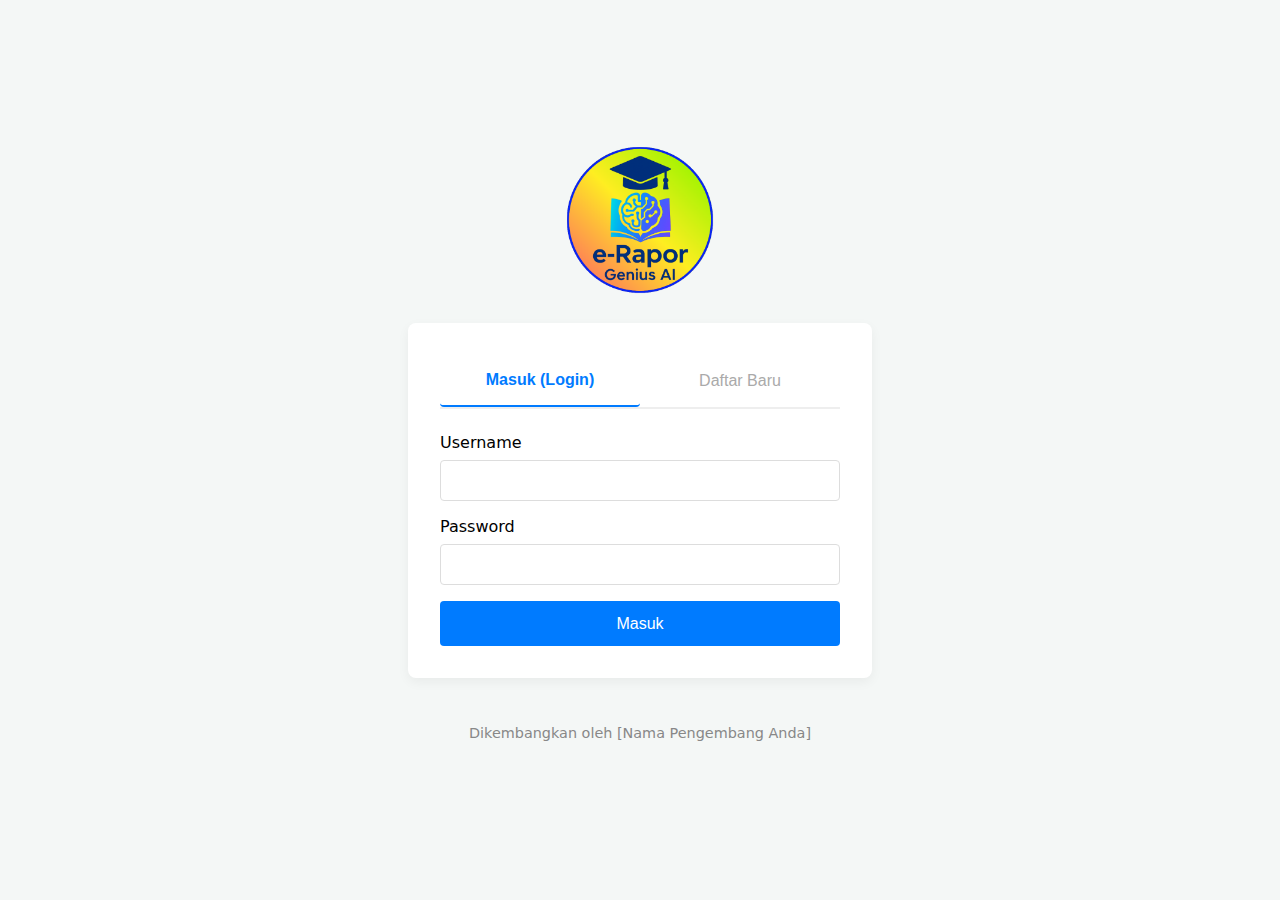
<file: e-RaporSGAI/index.html>
<!DOCTYPE html>
<html lang="id">
<head>
    <meta charset="UTF-R" />
    <meta name="viewport" content="width=device-width, initial-scale=1.0" />
    <title>Login e-Rapor Genius AI</title>
    <style>
        body { 
            font-family: system-ui, sans-serif; 
            display: flex; /* Diubah */
            flex-direction: column; /* Ditambahkan */
            align-items: center; /* Ditambahkan */
            justify-content: center; /* Diubah */
            min-height: 100vh; 
            background-color: #f4f7f6; 
            margin: 0; /* Ditambahkan */
        }
        
        /* === STYLE BARU: LOGO === */
        .logo-container {
            text-align: center;
            margin-bottom: 1.5rem;
        }
        .logo-container img {
            max-width: 150px; /* Atur ukuran logo Anda */
            height: auto;
        }
        /* ======================== */

        .container { 
            background: #fff; 
            border-radius: 8px; 
            box-shadow: 0 4px 12px rgba(0,0,0,0.05); 
            padding: 2rem; 
            width: 400px; 
            max-width: 90%; /* Responsif */
        }
        .tabs { display: flex; border-bottom: 2px solid #eee; margin-bottom: 1.5rem; }
        .tab-button { padding: 1rem; border: none; background: none; cursor: pointer; font-size: 1rem; color: #aaa; }
        .tab-button.active { color: #007bff; border-bottom: 2px solid #007bff; font-weight: bold; }
        .form-content { display: none; }
        .form-content.active { display: block; }
        .form-group { margin-bottom: 1rem; }
        .form-group label { display: block; margin-bottom: 0.5rem; font-weight: 500; }
        .form-group input { width: 100%; padding: 0.75rem; border: 1px solid #ddd; border-radius: 4px; box-sizing: border-box; }
        button { width: 100%; padding: 0.85rem; border: none; border-radius: 4px; background-color: #007bff; color: white; font-size: 1rem; cursor: pointer; }
        button:hover { background-color: #0056b3; }
        button:disabled { background-color: #ccc; }
        #message-area { margin-top: 1rem; padding: 0.75rem; border-radius: 4px; text-align: center; display: none; }
        #message-area.success { background-color: #d4edda; color: #155724; }
        #message-area.error { background-color: #f8d7da; color: #721c24; }

        /* === STYLE BARU: FOOTER === */
        footer {
            text-align: center;
            margin-top: 2rem;
            color: #888;
            font-size: 0.9rem;
        }
        /* ========================== */
    </style>
</head>
<body>
    
    <div class="logo-container">
        <img src="assets/logo.png" alt="Logo e-Rapor Genius AI">
    </div>
    <div class="container">
        <div class="tabs">
            <button class="tab-button active" data-tab="login-form">Masuk (Login)</button>
            <button class="tab-button" data-tab="register-form">Daftar Baru</button>
        </div>

        <div id="login-form" class="form-content active">
            <form id="formLogin">
                <div class="form-group">
                    <label for="login-username">Username</label>
                    <input type="text" id="login-username" required />
                </div>
                <div class="form-group">
                    <label for="login-password">Password</label>
                    <input type="password" id="login-password" required />
                </div>
                <button type="submit" id="login-button">Masuk</button>
            </form>
        </div>

        <div id="register-form" class="form-content">
            <div id="token-step">
                <p>Masukkan token lisensi yang diberikan oleh sekolah Anda.</p>
                <form id="formToken">
                    <div class="form-group">
                        <label for="token">Token Sekolah</label>
                        <input type="text" id="token" required />
                    </div>
                    <button type="submit" id="token-button">Validasi Token</button>
                </form>
            </div>

            <div id="register-step" style="display: none;">
                <p>Token valid! Silakan lengkapi data diri Anda.</p>
                <form id="formRegister">
                    <input type="hidden" id="register-token" /> <div class="form-group">
                        <label for="register-name">Nama Lengkap</label>
                        <input type="text" id="register-name" required />
                    </div>
                    <div class="form-group">
                        <label for="register-username">Username Baru</label>
                        <input type="text" id="register-username" required />
                    </div>
                    <div class="form-group">
                        <label for="register-password">Password Baru</label>
                        <input type="password" id="register-password" required />
                    </div>
                    <button type="submit" id="register-button">Daftar Akun</button>
                </form>
            </div>
        </div>

        <div id="message-area"></div>
    </div>

    <footer>
        <p>Dikembangkan oleh [Nama Pengembang Anda]</p>
    </footer>
    <script src="script.js"></script>
</body>
</html>
</file>
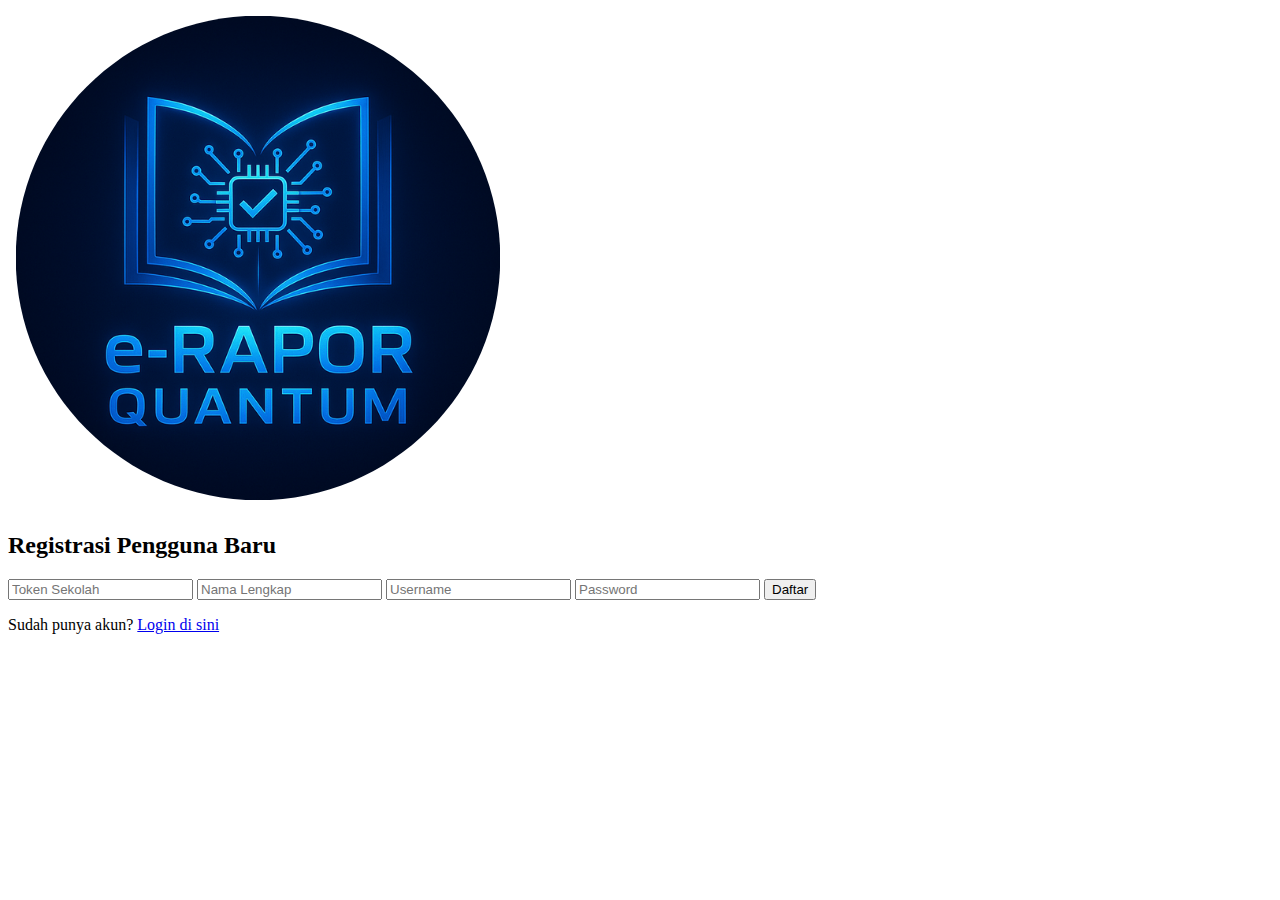
<file: register.html>
<!DOCTYPE html>
<html lang="id">
<head>
    <meta charset="UTF-8">
    <title>Registrasi e-Rapor Quantum</title>
    <link rel="stylesheet" href="style.css">
</head>
<body>

<div class="card">

    <!-- LOGO -->
    <div class="logo-container">
        <img src="assets/logo.png" class="logo" alt="Logo e-Rapor Quantum">
    </div>

    <h2>Registrasi Pengguna Baru</h2>

    <input id="token" placeholder="Token Sekolah">
    <input id="nama" placeholder="Nama Lengkap">
    <input id="username" placeholder="Username">
    <input id="password" type="password" placeholder="Password">

    <button onclick="registerUser()">Daftar</button>

    <p>Sudah punya akun? <a href="index.html">Login di sini</a></p>
</div>

<script src="main.js"></script>
</body>
</html>
</file>
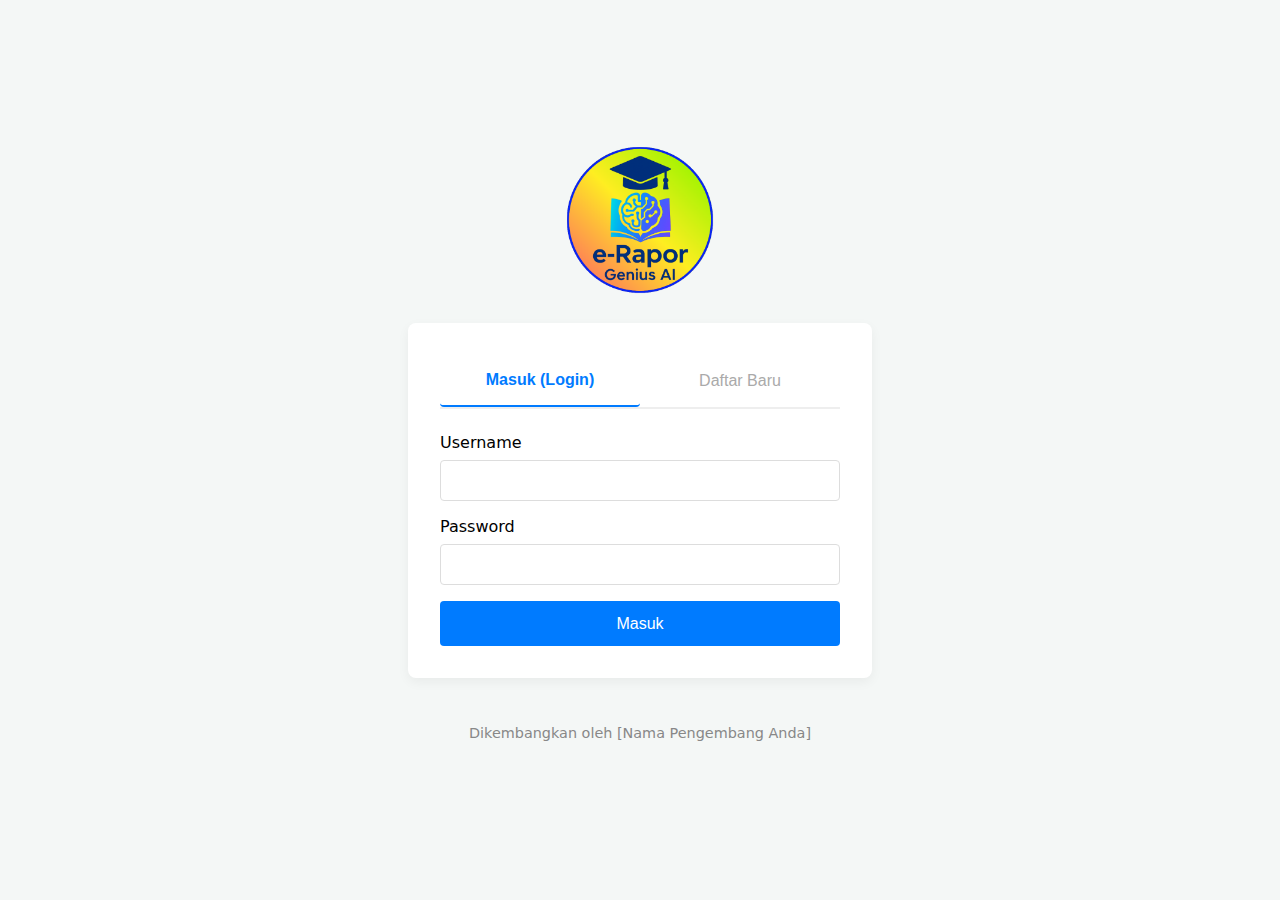
<file: e-RaporSGAI/dashboard.html>
<!DOCTYPE html>
<html lang="id">
<head>
    <meta charset="UTF-8">
    <meta name="viewport" content="width=device-width, initial-scale=1.0">
    <title>Dashboard e-Rapor</title>
    <style>
        body { 
            font-family: system-ui, sans-serif; 
            margin: 0;
            background-color: #f4f7f6; 
        }

        /* === 1. Navbar Atas (Header) === */
        .navbar-top {
            display: flex;
            justify-content: space-between;
            align-items: center;
            padding: 1rem 2rem;
            background-color: #ffffff;
            border-bottom: 1px solid #ddd;
            box-shadow: 0 2px 4px rgba(0,0,0,0.05);
        }
        .navbar-top .logo-navbar {
            height: 40px; /* Atur tinggi logo */
            width: auto;
        }
        .navbar-top .user-info {
            display: flex;
            align-items: center;
            gap: 1rem;
        }
        .navbar-top #welcome-message {
            font-weight: 500;
            color: #333;
        }
        .navbar-top #logout-button {
            text-decoration: none;
            color: #fff;
            background-color: #d9534f;
            padding: 0.5rem 1rem;
            border-radius: 4px;
            font-size: 0.9rem;
        }

        /* === 2. Layout Utama (Sidebar + Konten) === */
        .dashboard-container {
            display: flex;
            min-height: calc(100vh - 65px); /* Tinggi layar dikurangi tinggi navbar */
        }

        /* === 3. Sidebar Kiri === */
        .sidebar-left {
            width: 220px;
            background-color: #fdfdfd;
            border-right: 1px solid #e0e0e0;
            padding: 1.5rem;
        }
        .sidebar-left h3 {
            margin-top: 0;
            color: #555;
            border-bottom: 1px solid #eee;
            padding-bottom: 0.5rem;
        }
        .sidebar-left ul {
            list-style: none;
            padding: 0;
        }
        .sidebar-left ul li a {
            display: block;
            padding: 0.75rem 0.5rem;
            text-decoration: none;
            color: #333;
            border-radius: 4px;
        }
        .sidebar-left ul li a:hover {
            background-color: #eef5ff;
            color: #007bff;
        }

        /* === 4. Konten Utama (Form) === */
        .main-content {
            flex-grow: 1; /* Mengisi sisa ruang */
            padding: 2rem;
        }
        .main-content h2 {
            margin-top: 0;
        }
        
        /* === 5. Form 2 Kolom (Kiri & Kanan) === */
        .form-container {
            display: flex;
            gap: 2rem; /* Jarak antar kolom form */
            background: #fff;
            padding: 1.5rem;
            border-radius: 8px;
            box-shadow: 0 2px 8px rgba(0,0,0,0.05);
        }
        .form-column {
            flex: 1; /* Setiap kolom mengambil 50% */
        }
        .form-column h4 {
            margin-top: 0;
            color: #007bff;
        }
        /* Style umum untuk form input di dashboard */
        .form-group {
            margin-bottom: 1rem;
        }
        .form-group label {
            display: block;
            margin-bottom: 0.5rem;
            font-weight: 500;
        }
        .form-group input, 
        .form-group select, 
        .form-group textarea {
            width: 100%;
            padding: 0.75rem;
            border: 1px solid #ddd;
            border-radius: 4px;
            box-sizing: border-box;
        }

        /* === 6. Footer Halaman === */
        .dashboard-footer {
            text-align: center;
            padding: 1.5rem;
            background-color: #e9ecef;
            color: #6c757d;
            font-size: 0.9rem;
            border-top: 1px solid #ddd;
        }
    </style>
</head>
<body>

    <header class="navbar-top">
        <img src="assets/logo.png" alt="Logo e-Rapor" class="logo-navbar">
        <div class="user-info">
            <span id="welcome-message">Memuat...</span>
            <a href="index.html" id="logout-button">Logout</a>
        </div>
    </header>

    <div class="dashboard-container">
        
        <aside class="sidebar-left">
            <h3>Menu Utama</h3>
            <ul>
                <li><a href="#">Dashboard</a></li>
                <li><a href="#">Input Nilai CP</a></li>
                <li><a href="#">Data Siswa</a></li>
                <li><a href="#">Cetak Rapor</a></li>
                <li><a href="#">Analisis AI</a></li>
            </ul>
        </aside>

        <main class="main-content">
            <h2>Input Capaian Pembelajaran (CP)</h2>
            <p>Silakan pilih siswa dan masukkan data capaian pembelajaran di bawah ini.</p>
            
            <div class="form-container">
                <div class="form-column">
                    <h4>Identitas Siswa</h4>
                    <div class="form-group">
                        <label for="pilih-kelas">Pilih Kelas</label>
                        <select id="pilih-kelas">
                            <option>Fase A - Kelas 1</option>
                            <option>Fase A - Kelas 2</option>
                            <option>Fase B - Kelas 3</option>
                            <option>Fase B - Kelas 4</option>
                        </select>
                    </div>
                    <div class="form-group">
                        <label for="pilih-siswa">Pilih Siswa</label>
                        <select id="pilih-siswa">
                            <option>Budi Setiawan</option>
                            <option>Ani Cahyani</option>
                            <option>Candra Wijaya</option>
                        </select>
                    </div>
                </div>
                
                <div class="form-column">
                    <h4>Data Capaian</h4>
                    <div class="form-group">
                        <label for="pilih-mapel">Mata Pelajaran</label>
                        <select id="pilih-mapel">
                            <option>Bahasa Indonesia</option>
                            <option>IPAS</option>
                            <option>Matematika</option>
                        </select>
                    </div>
                    <div class="form-group">
                        <label for="deskripsi-cp">Deskripsi (Dihasilkan AI)</label>
                        <textarea id="deskripsi-cp" rows="4" placeholder="AI akan membantu mengisi ini..."></textarea>
                    </div>
                </div>
            </div>
        </main>

    </div>

    <footer class="dashboard-footer">
        <p>Dikembangkan oleh [Nama Pengembang Anda]</p>
    </footer>

    <script>
        // Cek Sesi Sederhana
        const userName = localStorage.getItem('userName');
        if (!userName) {
            // Jika tidak ada data, tendang kembali ke login
            window.location.href = 'index.html';
        } else {
            // Jika ada, sapa pengguna di navbar
            document.getElementById('welcome-message').innerText = `Selamat Datang, ${userName}!`;
        }
        
        // Hapus sesi saat logout
        document.getElementById('logout-button').addEventListener('click', (e) => {
            e.preventDefault();
            localStorage.removeItem('userName');
            window.location.href = 'index.html';
        });
    </script>
</body>
</html>
</file>
<file: style.css>

</file>
